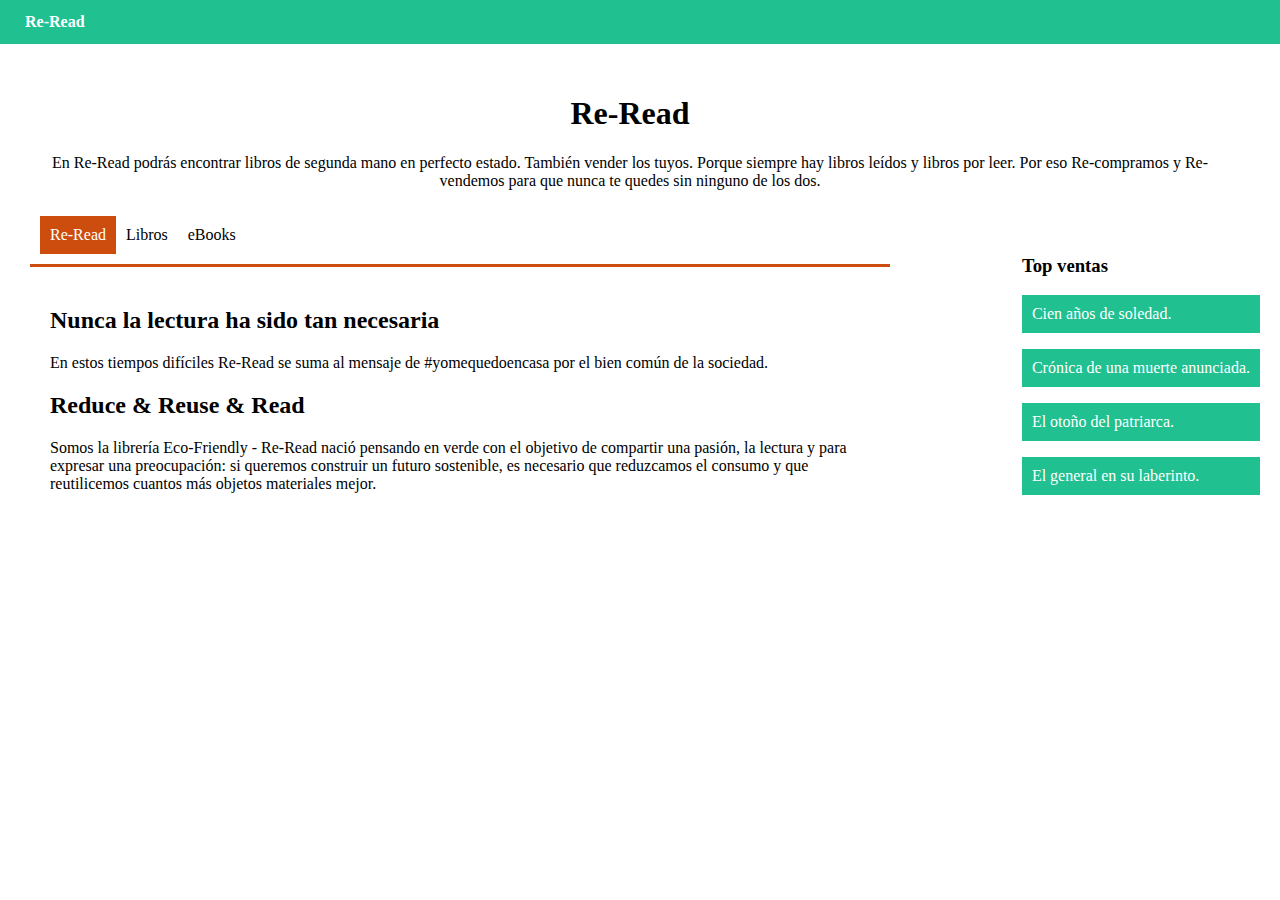
<file: index.html>
<!DOCTYPE html>
<html lang="es">
<head>
    <meta charset="UTF-8">
    <meta name="viewport" content="width=device-width, initial-scale=1.0">
    <title>Re-Read</title>
    <link rel="stylesheet" href="./style.css">
    <link href="https://fonts.googleapis.com/css2?family=Big+Shoulders:opsz,wght@10..72,100..900&family=Roboto+Condensed:ital,wght@0,100..900;1,100..900&display=swap" rel="stylesheet">
</head>
<body>
    <header class="header">Re-Read</header>
    <main class="container">
        <section>
            <h1>Re-Read</h1>
            <p>En Re-Read podrás encontrar libros de segunda mano en perfecto estado. También vender los tuyos. Porque siempre hay libros leídos y libros por leer. Por eso Re-compramos y Re-vendemos para que nunca te quedes sin ninguno de los dos.</p>
        </section>
        <div class="seccion2">
            <nav class="menu">
                <a href="./index.html" class="active">Re-Read</a>
                <a href="./index2.html">Libros</a>
                <a href="./index3.html">eBooks</a>
            </nav>
            <section class="content">
                <h2>Nunca la lectura ha sido tan necesaria</h2>
                <p>En estos tiempos difíciles Re-Read se suma al mensaje de #yomequedoencasa por el bien común de la sociedad.</p>
                <h2>Reduce & Reuse & Read</h2>
                <p>Somos la librería Eco-Friendly - Re-Read nació pensando en verde con el objetivo de compartir una pasión, la lectura y para expresar una preocupación: si queremos construir un futuro sostenible, es necesario que reduzcamos el consumo y que reutilicemos cuantos más objetos materiales mejor.</p>
            </section>
        </div>
    </main>
    
    <aside class="sidebar1">
        <h3>Top ventas</h3>
            <p class="sidebar">Cien años de soledad.</p>
            <p class="sidebar">Crónica de una muerte anunciada.</p>
            <p class="sidebar">El otoño del patriarca.</p>
            <p class="sidebar">El general en su laberinto.</p>
    </aside>
</body>
</html>
</file>
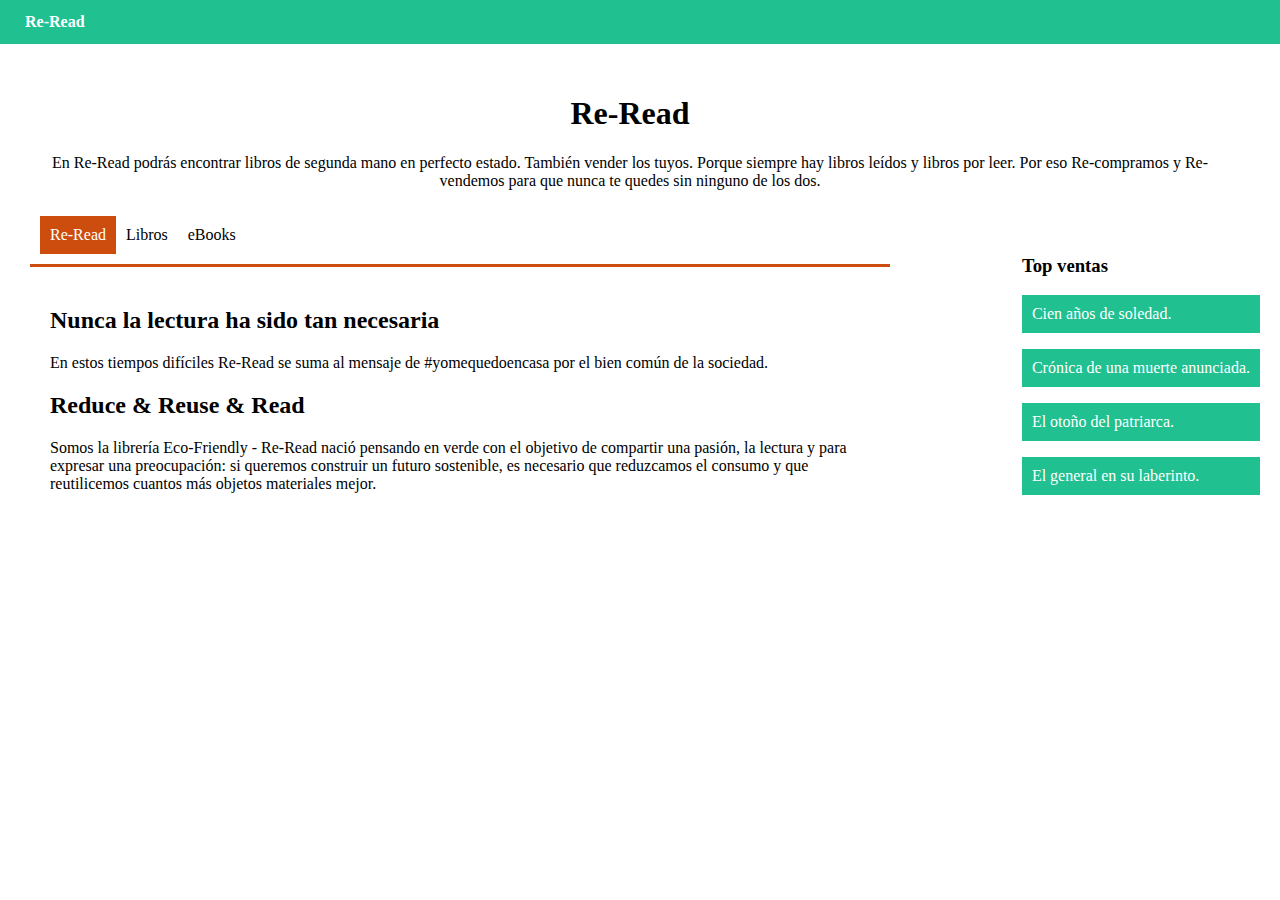
<file: index1.html>
<!DOCTYPE html>
<html lang="es">
<head>
    <meta charset="UTF-8">
    <meta name="viewport" content="width=device-width, initial-scale=1.0">
    <title>Re-Read</title>
    <link rel="stylesheet" href="./style.css">
    <link href="https://fonts.googleapis.com/css2?family=Big+Shoulders:opsz,wght@10..72,100..900&family=Roboto+Condensed:ital,wght@0,100..900;1,100..900&display=swap" rel="stylesheet">
</head>
<body>
    <header class="header">Re-Read</header>
    <main class="container">
        <section>
            <h1>Re-Read</h1>
            <p>En Re-Read podrás encontrar libros de segunda mano en perfecto estado. También vender los tuyos. Porque siempre hay libros leídos y libros por leer. Por eso Re-compramos y Re-vendemos para que nunca te quedes sin ninguno de los dos.</p>
        </section>
        <div class="seccion2">
            <nav class="menu">
                <a href="./index1.html" class="active">Re-Read</a>
                <a href="./index2.html">Libros</a>
                <a href="./index3.html">eBooks</a>
            </nav>
            <section class="content">
                <h2>Nunca la lectura ha sido tan necesaria</h2>
                <p>En estos tiempos difíciles Re-Read se suma al mensaje de #yomequedoencasa por el bien común de la sociedad.</p>
                <h2>Reduce & Reuse & Read</h2>
                <p>Somos la librería Eco-Friendly - Re-Read nació pensando en verde con el objetivo de compartir una pasión, la lectura y para expresar una preocupación: si queremos construir un futuro sostenible, es necesario que reduzcamos el consumo y que reutilicemos cuantos más objetos materiales mejor.</p>
            </section>
        </div>
    </main>
    
    <aside class="sidebar1">
        <h3>Top ventas</h3>
            <p class="sidebar">Cien años de soledad.</p>
            <p class="sidebar">Crónica de una muerte anunciada.</p>
            <p class="sidebar">El otoño del patriarca.</p>
            <p class="sidebar">El general en su laberinto.</p>
    </aside>
</body>
</html>
</file>
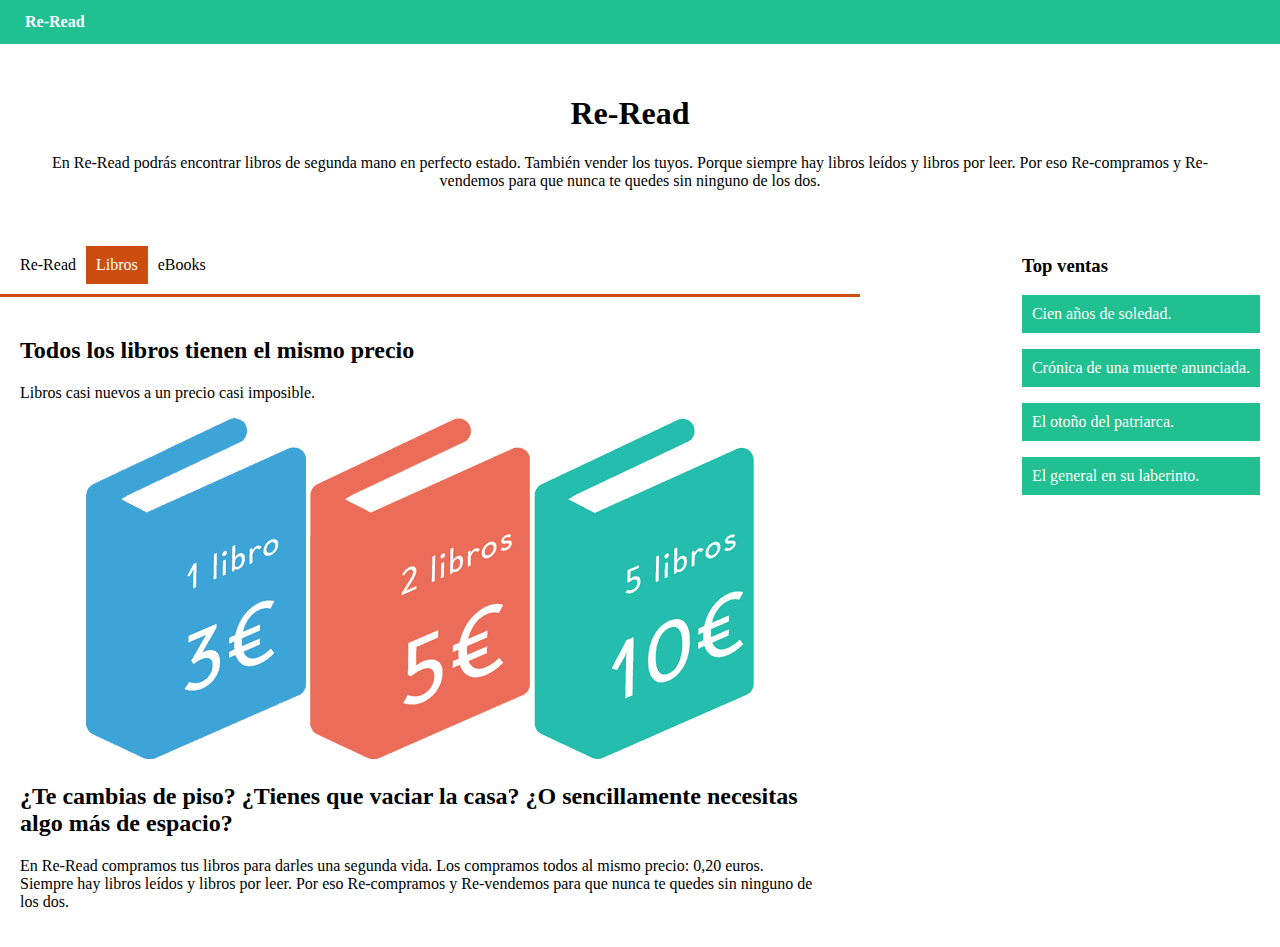
<file: index2.html>
<!DOCTYPE html>
<html lang="es">
<head>
    <meta charset="UTF-8">
    <meta name="viewport" content="width=device-width, initial-scale=1.0">
    <title>Re-Read</title>
    <link rel="stylesheet" href="./style.css">
    <link href="https://fonts.googleapis.com/css2?family=Big+Shoulders:opsz,wght@10..72,100..900&family=Roboto+Condensed:ital,wght@0,100..900;1,100..900&display=swap" rel="stylesheet">
</head>
<body>
    <div class="header">Re-Read</div>
    <div class="container">
        <h1>Re-Read</h1>
        <p>En Re-Read podrás encontrar libros de segunda mano en perfecto estado. También vender los tuyos. Porque siempre hay libros leídos y libros por leer. Por eso Re-compramos y Re-vendemos para que nunca te quedes sin ninguno de los dos.</p>
    </div>
    <div class="seccion2">
        <nav class="menu">
            <a href="./index.html">Re-Read</a>
            <a href="./index2.html" class="active">Libros</a>
            <a href="./index3.html">eBooks</a>
        </nav>
        <section class="content">
            <h2>Todos los libros tienen el mismo precio</h2>
            <p>Libros casi nuevos a un precio casi imposible.</p>
            <div class="pricing">
                <img src="./img/1-libro-3€.gif" alt="Precios">
                <img src="./img/2-libros-5€.gif" alt="Precios">
                <img src="./img/5-libros-10€.gif" alt="Precios">
            </div>
            <h2>¿Te cambias de piso? ¿Tienes que vaciar la casa? ¿O sencillamente necesitas algo más de espacio?</h2>
            <p>En Re-Read compramos tus libros para darles una segunda vida. Los compramos todos al mismo precio: 0,20 euros. Siempre hay libros leídos y libros por leer. Por eso Re-compramos y Re-vendemos para que nunca te quedes sin ninguno de los dos.</p>
        </section>
    </div>
    <aside class="sidebar1">
        <h3>Top ventas</h3>
            <p class="sidebar">Cien años de soledad.</p>
            <p class="sidebar">Crónica de una muerte anunciada.</p>
            <p class="sidebar">El otoño del patriarca.</p>
            <p class="sidebar">El general en su laberinto.</p>
    </aside>
</body>
</html>
</file>
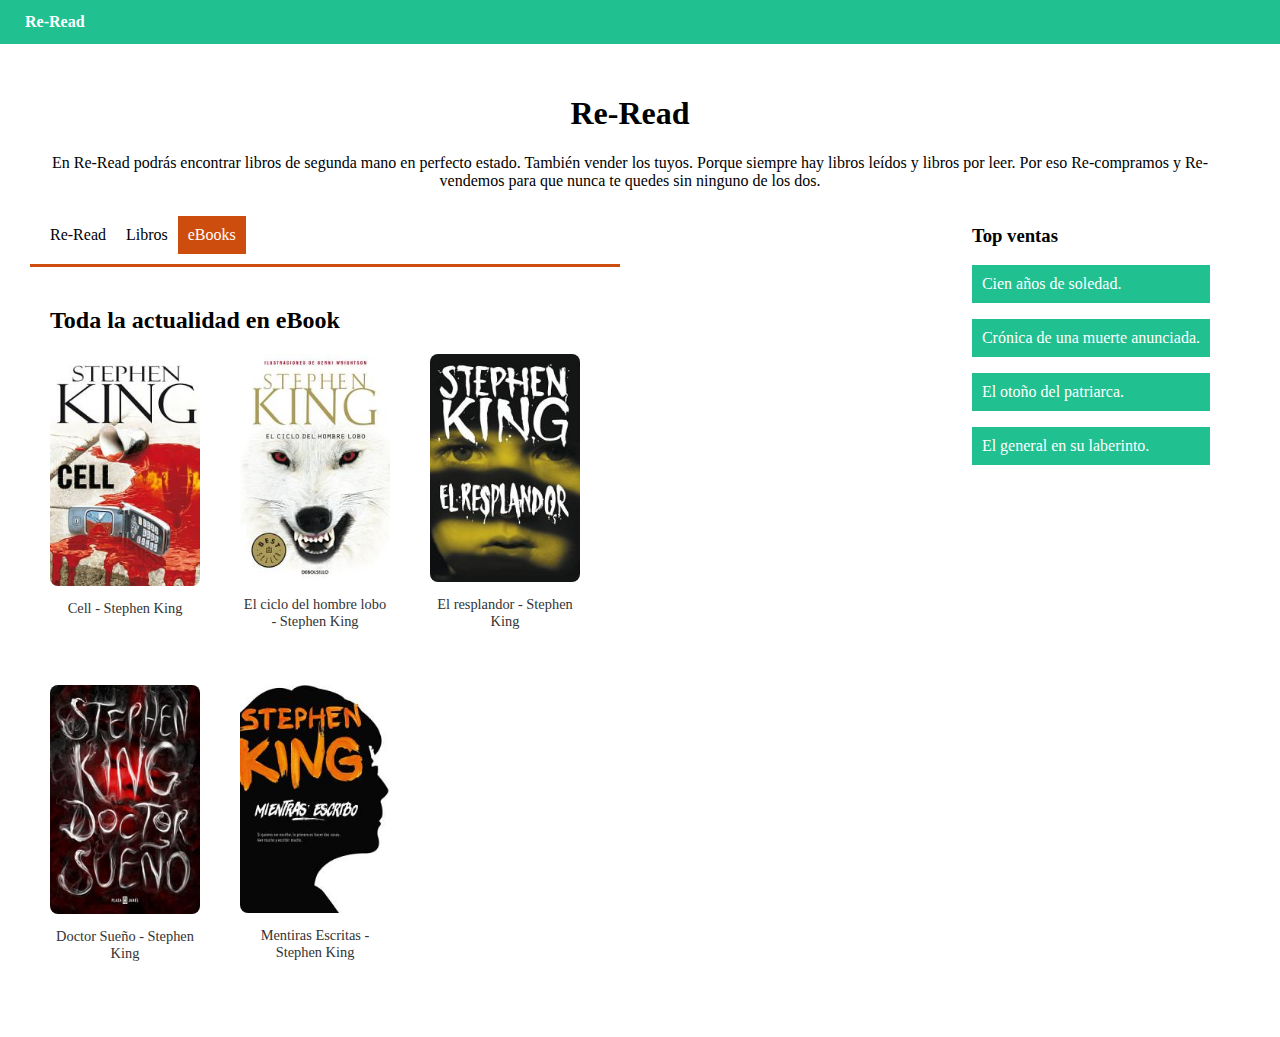
<file: index3.html>
<!DOCTYPE html>
<html lang="es">
<head>
    <meta charset="UTF-8">
    <meta name="viewport" content="width=device-width, initial-scale=1.0">
    <title>Re-Read</title>
    <link rel="stylesheet" href="./style.css">
    <link href="https://fonts.googleapis.com/css2?family=Big+Shoulders:opsz,wght@10..72,100..900&family=Roboto+Condensed:ital,wght@0,100..900;1,100..900&display=swap" rel="stylesheet">
</head>
<body>
    <header class="header">Re-Read</header>
    <div class="container">
        <section>
            <h1>Re-Read</h1>
            <p>En Re-Read podrás encontrar libros de segunda mano en perfecto estado. También vender los tuyos. Porque siempre hay libros leídos y libros por leer. Por eso Re-compramos y Re-vendemos para que nunca te quedes sin ninguno de los dos.</p>
        </section>
        <div class="seccion2">
            <nav class="menu">
                <a href="./index.html">Re-Read</a>
                <a href="./index2.html">Libros</a>
                <a href="./index3.html" class="active">eBooks</a>
            </nav>
            <section class="content">
                <h2>Toda la actualidad en eBook</h2>
                <div class="ebooks">
                    <div class="row">
                        <div class="ebook-item">
                            <img src="./img/cell.jpeg" alt="Cell - Stephen King">
                            <p>Cell - Stephen King</p>
                        </div>
                        <div class="ebook-item">
                            <img src="./img/elciclodelhombrelobo.jpeg" alt="El ciclo del hombre lobo - Stephen King">
                            <p>El ciclo del hombre lobo - Stephen King</p>
                        </div>
                        <div class="ebook-item">
                            <img src="./img/elresplandor.jpeg" alt="El resplandor - Stephen King">
                            <p>El resplandor - Stephen King</p>
                        </div>
                    </div>
                    <div class="row">
                        <div class="ebook-item">
                            <img src="./img/doctorsleep.jpeg" alt="Doctor Sueño - Stephen King">
                            <p>Doctor Sueño - Stephen King</p>
                        </div>
                        <div class="ebook-item">
                            <img src="./img/mientrasescribo.jpeg" alt="Mentiras Escritas - Stephen King">
                            <p>Mentiras Escritas - Stephen King</p>
                        </div>
                    </div>
                </div>
            </section>
        </div>
        <aside class="sidebar1">
            <h3>Top ventas</h3>
            <p class="sidebar">Cien años de soledad.</p>
            <p class="sidebar">Crónica de una muerte anunciada.</p>
            <p class="sidebar">El otoño del patriarca.</p>
            <p class="sidebar">El general en su laberinto.</p>
        </aside>
    </div>
</body>
</html>
</file>
<file: style.css>
body {
    font-family: 'Times New Roman', Times, serif;
    margin: 0;
    padding: 0;
    background-color: #fff;
}

.header {
    background-color: #20c090;
    color: white;
    padding: 13px 25px;
    font-weight: bold;
}

.container {
    text-align: center;
    padding: 30px;
    margin-right: 20px; /* Ajusta el margen derecho */
}

.menu {
    display: flex;
    padding: 10px;
    border-bottom: 3px solid #cc4d0d;
}

.menu a {
    text-decoration: none;
    padding: 10px;
    color: black;
}

.menu .active {
    background-color: #cc4d0d;
    color: white;
}

.content {
    padding: 20px;
    max-width: 800px;
    margin: auto;
    text-align: left;
    margin-right: 20px; 
}

.pricing {
    text-align: center;
    margin: 50px 40;
}
.header h1 {
    font-size: 2.5rem; /* Tamaño grande */
    font-weight: bold; /* Negrita */
    text-align: center; /* Centrado */
    margin: 20px 0; /* Espaciado superior e inferior */
    color: #ff0000; /* Color del texto */
}

.sidebar {
    background-color: #20c090;
    padding: 10px;
    color: white;
    max-width: 300px;
    
}

.sidebar div {
    background-color: white;
    color: #0a3d2e;
    padding: 50px;

}

.seccion2 {
    
    float: left;
    margin-right: 20px; 
}

.sidebar1 {
   
    float: right;
    text-align: left;
    margin-right: 20px; 
}

.ebooks {
    text-align: center;
    margin: 20px 0;
}

.ebooks .row {
    display: flex;
    justify-content: center;
    gap: 40px;
    margin-bottom: 40px;
    justify-content: flex-start; 
}

.ebook-item {
    text-align: center;
    max-width: 150px;
}

.ebook-item img {
    width: 100%;
    height: auto;
    border-radius: 8px;
}

.ebook-item p {
    margin-top: 10px;
    font-size: 0.9rem;
    color: #333;
}

/* responsive */
@media (max-width: 701px) {
    .menu {
        flex-direction: column;
    }

    .sidebar, .sidebar1 {
        max-width: 100%;
        float: none;
    }
    .pricing {
        display: flex;
        justify-content: center;
        flex-wrap: nowrap;
        gap: 15px;
        overflow-x: auto;
    }

    .pricing img {
        max-width: 40%;
        height: auto;
    }

    .ebooks .row {
        flex-wrap: wrap;
    }

    .ebook-item {
        max-width: 100%;
    }  
}
</file>
